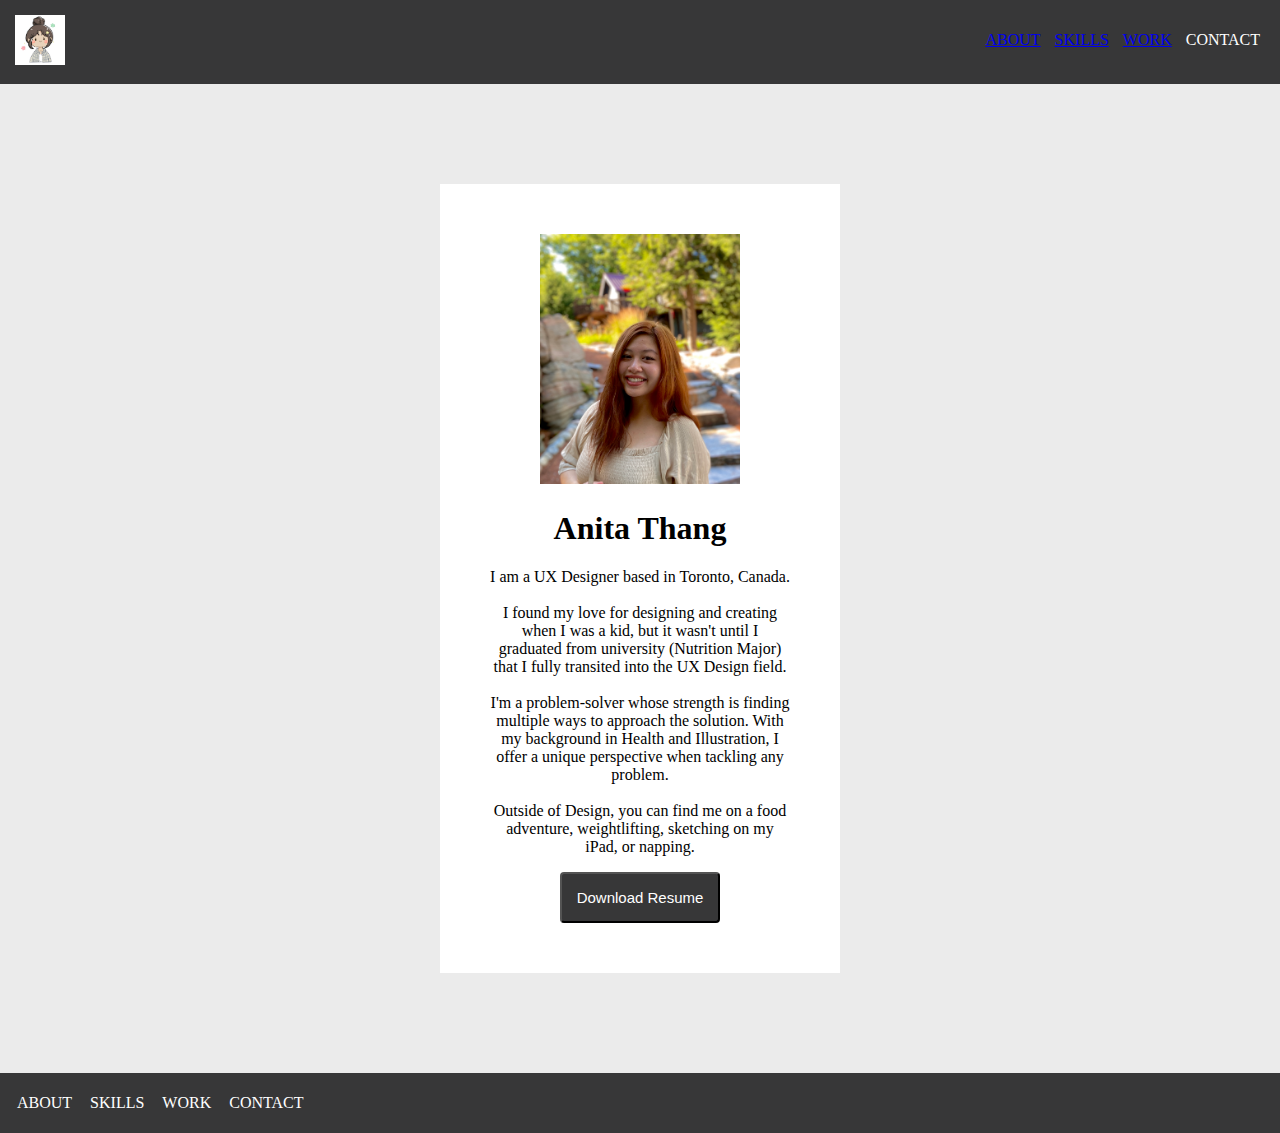
<file: index.html>
<!DOCTYPE html>
<html>
  <head>
    <title>Anita's About Me</title>
    <link href="css/style.css" type="text/css" rel="stylesheet">
  </head>
  <body>
    <header>
      <img src="images/Me Logo.png" width="50 px">
      <ul>
        <li><a href="index.html">ABOUT</a></li>
        <li><a href="myuxskills.html">SKILLS</a></li>
        <li><a href="mywork.html">WORK</a></li>
        <li>CONTACT</li>
      </ul>
    </header>
    <section class="heroImg">
      <div class="content">
        <img src="images/new.jpg" width="200 px">
        <h1>Anita Thang</h1>
        <p>I am a UX Designer based in Toronto, Canada.
          <br>
          <br>
          I found my love for designing and creating when I was a kid, but it wasn't until I graduated from university (Nutrition Major) that I fully transited into the UX Design field.
          <br>
          <br>
          I'm a problem-solver whose strength is finding multiple ways to approach the solution. With my background in Health and Illustration, I offer a unique perspective when tackling any problem.
          <br>
          <br>
          Outside of Design, you can find me on a food adventure, weightlifting, sketching on my iPad, or napping.</p>
        <button>Download Resume</button>
      </div>
    </section>
    <footer>
      <ul>
        <li>ABOUT</li>
        <li>SKILLS</li>
        <li>WORK</li>
        <li>CONTACT</li>
      </ul>
    </footer>
  </body>
</html>
</file>
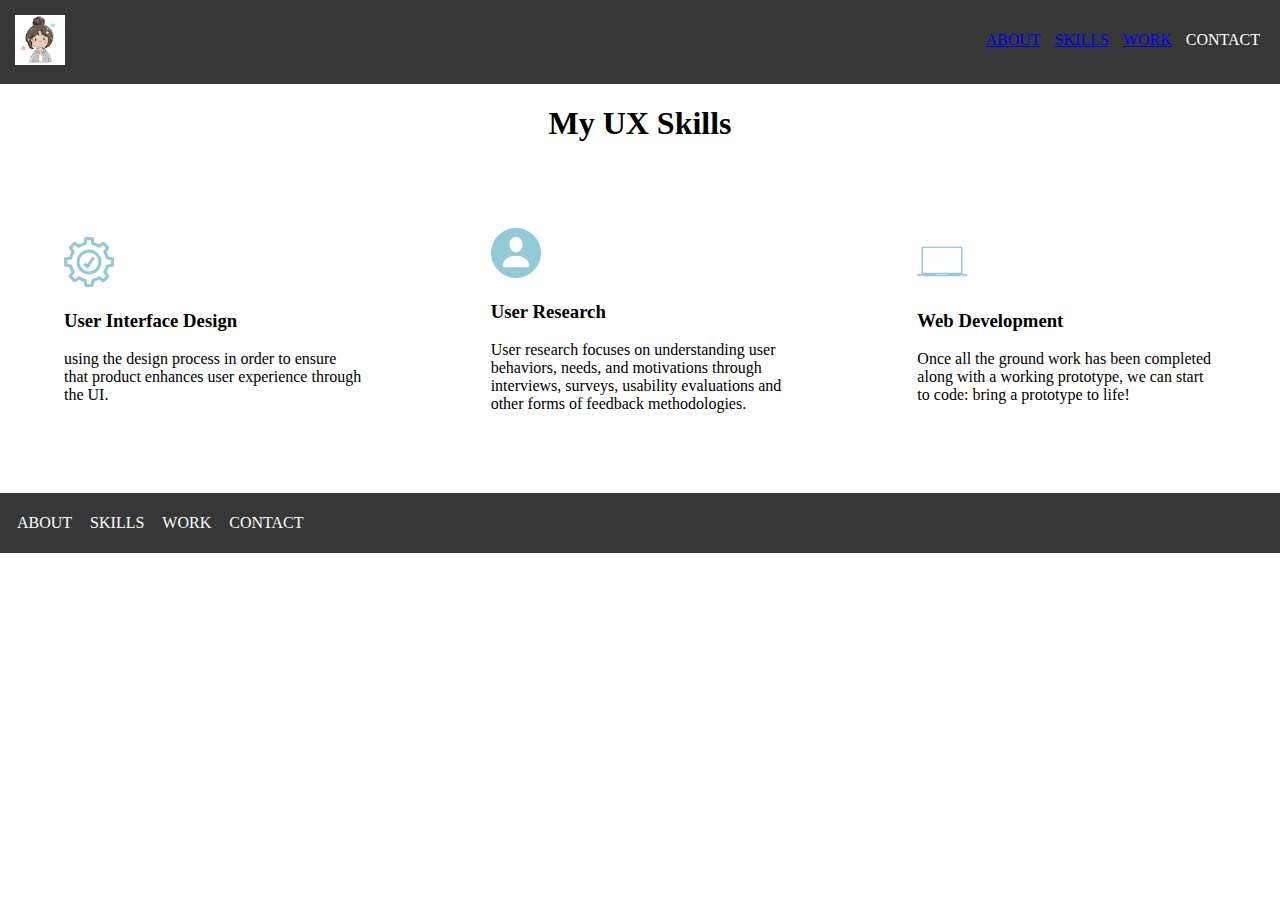
<file: myuxskills.html>
<!DOCTYPE html>
<html>
  <head>
    <title>Anita's About Me</title>
    <link href="css/style.css" type="text/css" rel="stylesheet">
  </head>
  <body>
    <header>
      <img src="images/Me Logo.png" width="50 px">
      <ul>
        <li><a href="index.html">ABOUT</a></li>
        <li><a href="myuxskills.html">SKILLS</a></li>
        <li><a href="mywork.html">WORK</a></li>
        <li>CONTACT</li>
      </ul>
    </header>
    <!--  My UX Skills section coded using CSS flex -->
    <section class="mySkills">
        <h1>My UX Skills</h1>
            <div class="flexContainer">
                <div>
                    <img src="images/Gears.png" alt="Skills Icon">
                    <h3>User Interface Design</h3>
                    <p>using the design process in order to ensure that product enhances user experience through the UI.</p>
                </div>
                <div>
                    <img src="images/USer.png" alt="User Research Icon">
                    <h3>User Research</h3>
                    <p>User research focuses on understanding user behaviors, needs, and motivations through interviews, surveys, usability evaluations and other forms of feedback methodologies.</p>
                </div>  
                <div>
                    <img src="images/Laptop.png" alt="Skills Icon">
                    <h3>Web Development</h3>
                    <p>Once all the ground work has been completed along with a working prototype, we can start to code: bring a prototype to life!</p>
                </div>
            </div>
    </section>
    <footer>
      <ul>
        <li>ABOUT</li>
        <li>SKILLS</li>
        <li>WORK</li>
        <li>CONTACT</li>
      </ul>
    </footer>
  </body>
</html>
</file>
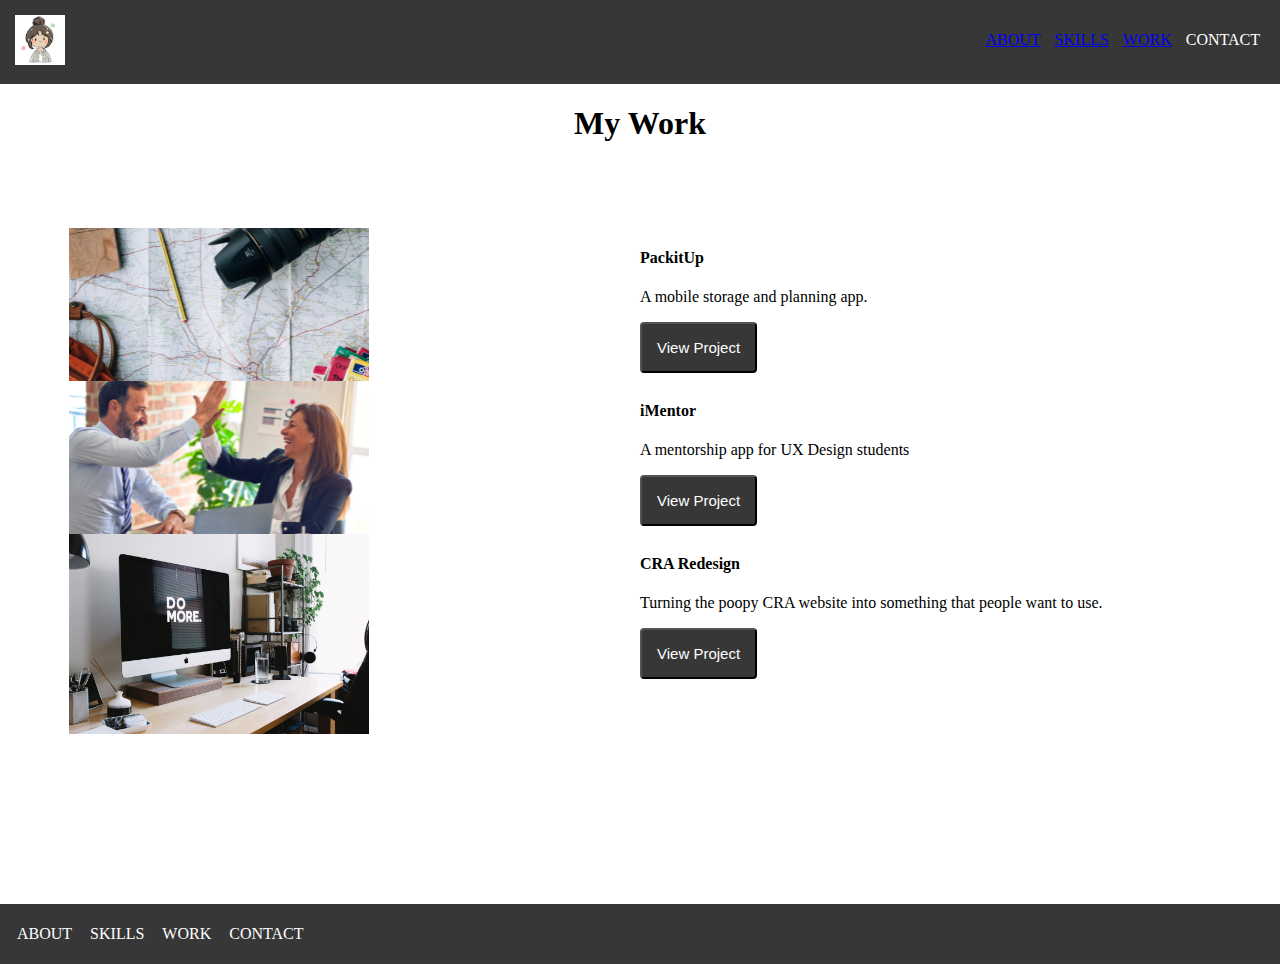
<file: mywork.html>
<!DOCTYPE html>
<html>
  <head>
    <title>Anita's About Me</title>
    <link href="css/style.css" type="text/css" rel="stylesheet">
  </head>
  <body>
    <!--Here is the header-->
    <header>
      <img src="images/Me Logo.png" width="50 px">
      <ul>
        <li><a href="index.html">ABOUT</a></li>
        <li><a href="myuxskills.html">SKILLS</a></li>
        <li><a href="mywork.html">WORK</a></li>
        <li>CONTACT</li>
      </ul>
    </header>
    <!-- My Work Section Constructed using CSS Grid -->
    <section class="myWork">
        <h1>My Work</h1>
            <div class="workGrid">
                <!--First Grid item-->
                <div id="image1">
                    <img src="images/Pics/Maps.png">
                </div>
                <div id="item1">
                    <h4>PackitUp</h4>
                    <p>A mobile storage and planning app.</p>
                    <button>View Project</button>
                </div>
                <!--Second Grid Item-->
                <div id="image2">
                    <img src="images/Pics/Mentorss.png">
                </div>
                <div id="item2">
                    <h4>iMentor</h4>
                    <p>A mentorship app for UX Design students</p>
                    <button>View Project</button>
                </div>
                <!--Third Grid Item-->
                <div id="image3">
                    <img src="images/Pics/Laptop.png">
                </div>
                <div id="item3">
                    <h4>CRA Redesign</h4>
                    <p>Turning the poopy CRA website into something that people want to use.</p>
                    <button>View Project</button>
                </div>
              </div>
            
   </section>
    <!--Here is the start of the footer-->
    <footer>
      <ul>
        <li>ABOUT</li>
        <li>SKILLS</li>
        <li>WORK</li>
        <li>CONTACT</li>
      </ul>
    </footer>
  </body>
</html>
</file>
<file: css/style.css>
body {
  margin: 0;
}
header {
  background-color: #373738;
  padding: 15px;
}
header ul {
  float: right;
  color: white;
}
header li {
  display: inline-block;
  padding: 0px 5px;
}
header p {
  display: inline-block;
}
.heroImg {
  background-color: #EBEBEB;
  padding: 100px 15px;
}
.content {
  max-width: 300px;
  margin: 0 auto;
  padding: 50px;
  background-color: #FFFFFF;
  text-align: center;
}
button {
  padding: 15px;
  background-color: #373738;
  color: white;
  font-size: 15px;
  border-radius: 4px;
}
footer {
  background-color: #373738;
  padding: 5px;
  color: white;
}
footer ul {
  list-style: none;
  padding-left: 5px;
}
footer li {
  display: inline-block;
  padding: 0px 7px;
}

.flexContainer {
  display: flex;
  justify-content: space-around;
  align-items: center;
}

.flexContainer div {
  width: 33%;
  padding: 5%;
}

.workGrid {
  margin: 0px 5px;
  padding: 5%;
  display: grid;
  grid-template-rows: 25% 25% 25% 25%;
  grid-template-columns: 50% 50%;
  grid-template-areas: "image1 item1"  "image2 item2"  "image3 item3";  
  justify-content: space-around;
  
}


#image1 {
  grid-area: image1;
}

#image2 {
  grid-area: image2; 
}

#image3 {
  grid-area: image3;
}


#item1 {
  grid-area: item1; 
}

#item2 {
  grid-area: item2; 
}

#item3 {
  grid-area: item3; 
}

h1 {
  text-align: center;
}

@media only screen and (max-width: 600px) {
  body {
    background-color: lightgray;
  }
  .workGrid {
    margin: 0px 5px;
    display: grid;
    grid-template-rows: 1fr 1fr 1fr 1fr;
    grid-template-columns: 1fr;
    grid-template-areas: "image1" "item1" "image2" "item2" "image3" "item3";
    justify-content: center;
  }

  .flexContainer {
    display: flex;
    flex-direction: column;
}

  .flexContainer div {
    width: 100%;
    padding: 5%;
  }
}
</file>
